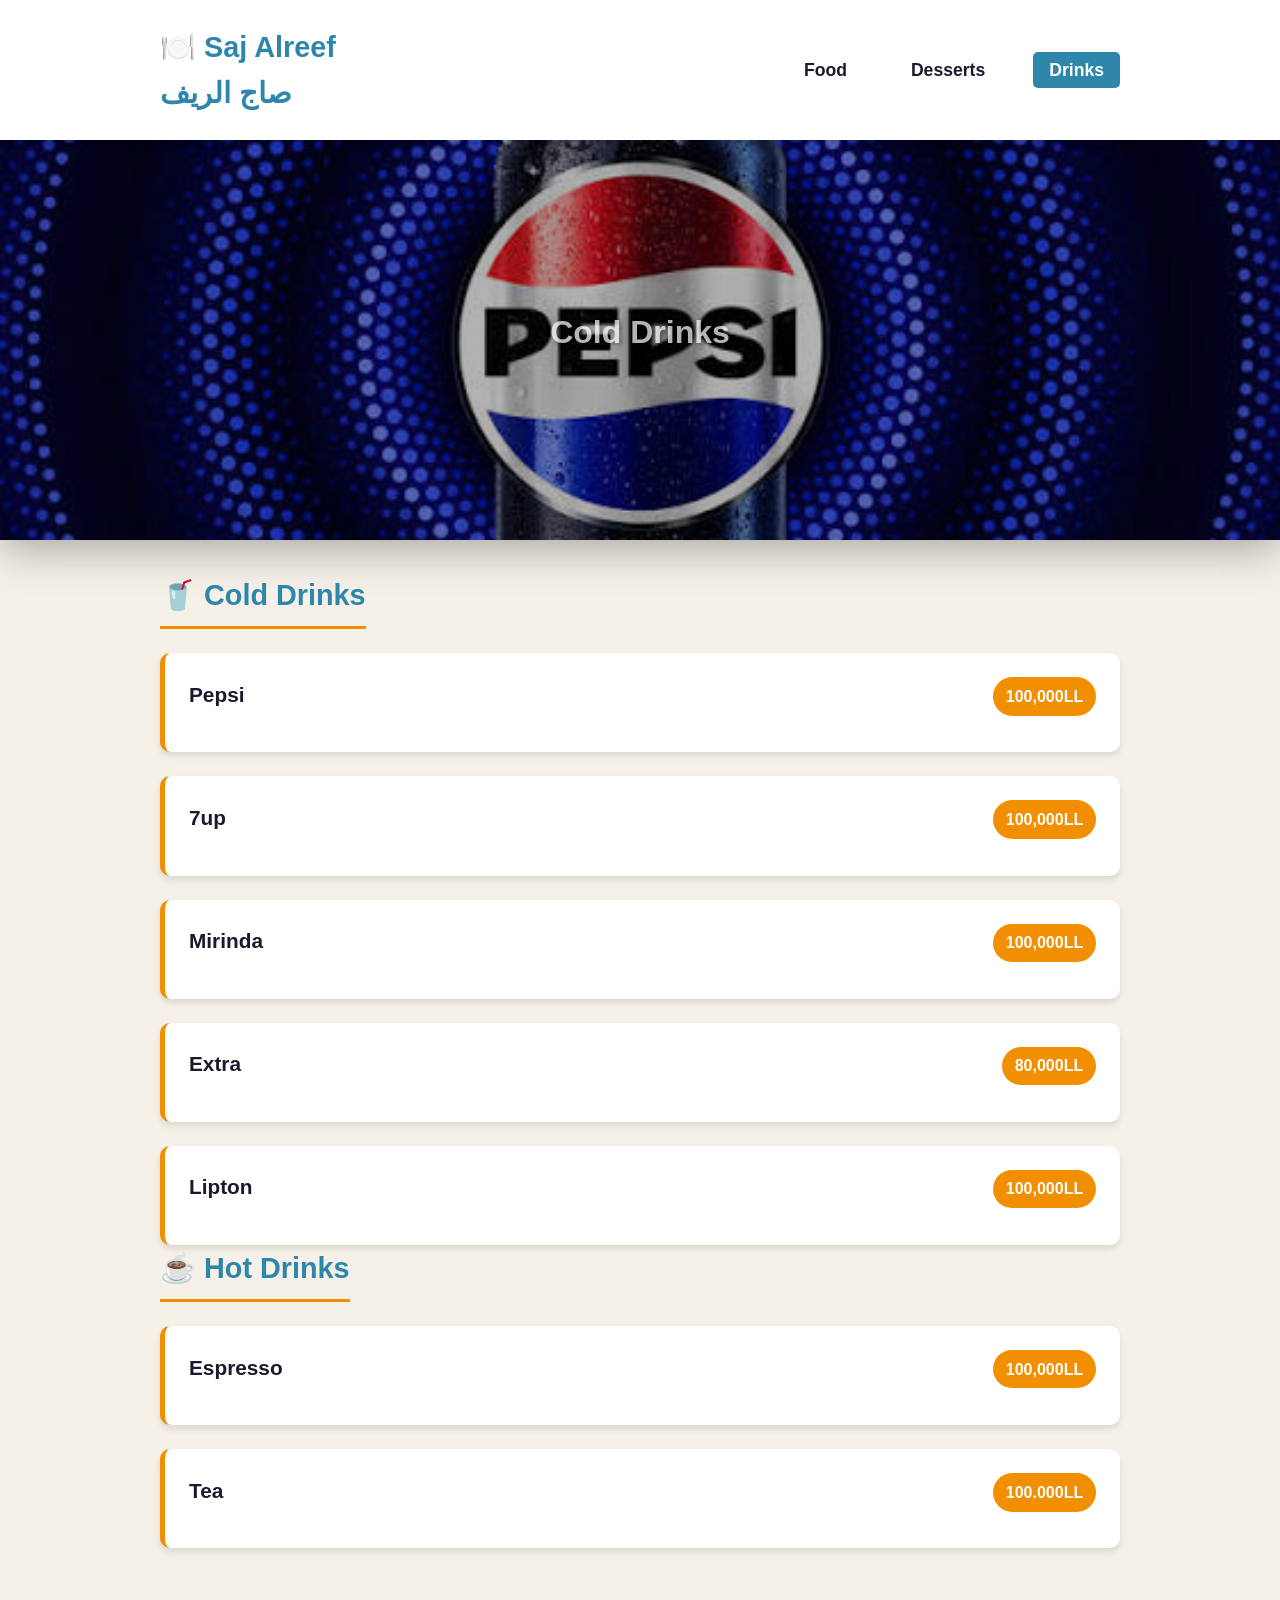
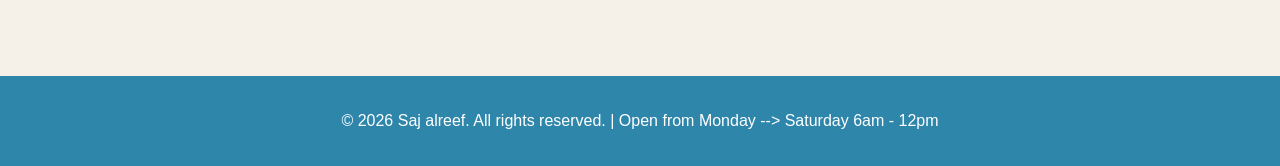
<file: page3.html>
<!DOCTYPE html>
<html lang="en">
<head>
    <meta charset="UTF-8">
    <meta name="viewport" content="width=device-width, initial-scale=1.0">
    <title>Saj alreef - Drinks Menu</title>
    <link rel="stylesheet" href="style.css">
    <link rel="stylesheet" href="slider.css">
</head>
<body>
    <!-- Navigation -->
    <nav class="navbar">
        <div class="container">
            <div class="nav-wrapper">
                <div class="logo">
                    <h1>🍽️ Saj Alreef <br> صاج الريف</h1>
                </div>
                <ul class="nav-links">
                    <li><a href="index.html">Food</a></li>
                    <li><a href="page2.html">Desserts</a></li>
                    <li><a href="page3.html" class="active">Drinks</a></li>
                </ul>
            </div>
        </div>
    </nav>

    <!-- Image Slider -->
    <section class="slider-container">
        <div class="slider-wrapper">
            <div class="slides" id="slides">
                

                <!-- Slide 2 -->
                <div class="slide" style="background-image: url('IMG_9159.JPG');">
                    <div class="slide-content">
                        <div class="slide-title">Cold Drinks</div>
                        <div class="slide-description"></div>
                    </div>
                </div>

                <!-- Slide 3 -->
                <div class="slide" style="background-image: url('OIP.jpg');">
                    <div class="slide-content">
                        <div class="slide-title">Hot Tea</div>
                        <div class="slide-description"></div>
                    </div>
                </div>

                <!-- Slide 4 -->
                <div class="slide" style="background-image: url('IMG_9164.jpg');">
                    <div class="slide-content">
                        <div class="slide-title">Hot Coffe</div>
                        <div class="slide-description"></div>
                    </div>
                </div>
            </div>

            <!-- Navigation Buttons -->
            <button class="nav-button prev" onclick="changeSlide(-1)">&#10094;</button>
            <button class="nav-button next" onclick="changeSlide(1)">&#10095;</button>
        </div>

        <!-- Dots Navigation -->
        <div class="dots-container" id="dots"></div>
    </section>

    <!-- Main Content -->
    <main class="container">
        <section class="menu-section">
            <!-- Cold Drinks -->
            <div class="category">
                <h3 class="category-title">🥤 Cold Drinks</h3>
                
                <div class="menu-items">
                    <div class="menu-item">
                        <div class="item-header">
                            <h4 class="item-name">Pepsi</h4>
                            <span class="item-price">100,000LL</span>
                        </div>
                        
                    </div>

                    <div class="menu-item">
                        <div class="item-header">
                            <h4 class="item-name">7up</h4>
                            <span class="item-price">100,000LL</span>
                        </div>
                        
                    </div>

                    <div class="menu-item">
                        <div class="item-header">
                            <h4 class="item-name">Mirinda</h4>
                            <span class="item-price">100,000LL</span>
                        </div>
                        
                    </div>

                    <div class="menu-item">
                        <div class="item-header">
                            <h4 class="item-name">Extra</h4>
                            <span class="item-price">80,000LL</span>
                        </div>
                        
                    </div>

                    <div class="menu-item">
                        <div class="item-header">
                            <h4 class="item-name">Lipton</h4>
                            <span class="item-price">100,000LL</span>
                        </div>
                        
                    </div>
            </div>

            <!-- Hot Drinks -->
            <div class="category">
                <h3 class="category-title">☕ Hot Drinks</h3>
                
                <div class="menu-items">
                    <div class="menu-item">
                        <div class="item-header">
                            <h4 class="item-name">Espresso</h4>
                            <span class="item-price">100,000LL</span>
                        </div>
                        
                    </div>

                    <div class="menu-item">
                        <div class="item-header">
                            <h4 class="item-name"> Tea</h4>
                            <span class="item-price">100.000LL</span>
                        </div>
                        
                    </div>
                </div>
            </div>

           
        </section>
    </main>

    <!-- Footer -->
    <footer class="footer">
        <p>&copy; 2026 Saj alreef. All rights reserved. | Open from Monday --> Saturday 6am - 12pm</p>
    </footer>

    <script>
        let currentSlide = 0;
        const slides = document.querySelectorAll('.slide');
        const totalSlides = slides.length;

        // Create dots
        const dotsContainer = document.getElementById('dots');
        for (let i = 0; i < totalSlides; i++) {
            const dot = document.createElement('button');
            dot.className = 'dot' + (i === 0 ? ' active' : '');
            dot.onclick = () => goToSlide(i);
            dotsContainer.appendChild(dot);
        }

        function changeSlide(n) {
            goToSlide(currentSlide + n);
        }

        function goToSlide(n) {
            const slidesElement = document.getElementById('slides');
            
            if (n >= totalSlides) {
                currentSlide = 0;
            } else if (n < 0) {
                currentSlide = totalSlides - 1;
            } else {
                currentSlide = n;
            }

            const offset = -currentSlide * 100;
            slidesElement.style.transform = `translateX(${offset}%)`;

            // Update dots
            document.querySelectorAll('.dot').forEach((dot, index) => {
                dot.classList.toggle('active', index === currentSlide);
            });
        }

        // Optional: Auto-play (changes slide every 5 seconds)
         setInterval(() => changeSlide(1), 3000);
    </script>
</body>
</html>
</file>
<file: style.css>
/* Global Styles */
* {
    margin: 0;
    padding: 0;
    box-sizing: border-box;
}

:root {
    --primary-color: #2E86AB;
    --secondary-color: #F18F01;
    --accent-color: #F18F01;
    --text-color: #1A1A2E;
    --light-bg: #F5F1E8;
    --white: #FFFFFF;
    --shadow: 0 4px 6px rgba(0, 0, 0, 0.1);
    --shadow-hover: 0 8px 12px rgba(0, 0, 0, 0.15);
}

body {
    font-family: 'Segoe UI', Tahoma, Geneva, Verdana, sans-serif;
    line-height: 1.6;
    color: var(--text-color);
    background-color: var(--light-bg);
}

.container {
    max-width: 1000px;
    margin: 0 auto;
    padding: 0 20px;
}

/* Navigation Bar */
.navbar {
    background-color: var(--white);
    box-shadow: var(--shadow);
    position: sticky;
    top: 0;
    z-index: 100;
}

.nav-wrapper {
    display: flex;
    justify-content: space-between;
    align-items: center;
    padding: 1.5rem 0;
}

.logo h1 {
    font-size: 1.8rem;
    color: var(--primary-color);
}

.nav-links {
    display: flex;
    list-style: none;
    gap: 2rem;
}

.nav-links a {
    text-decoration: none;
    color: var(--text-color);
    font-weight: 600;
    font-size: 1.1rem;
    padding: 0.5rem 1rem;
    border-radius: 5px;
    transition: all 0.3s ease;
}

.nav-links a:hover,
.nav-links a.active {
    background-color: var(--primary-color);
    color: var(--white);
}

/* Hero Section */
.hero {
    background: linear-gradient(135deg, var(--primary-color) 0%, var(--secondary-color) 100%);
    color: var(--white);
    padding: 4rem 2rem;
    text-align: center;
    margin-bottom: 3rem;
}

.hero-content h2 {
    font-size: 2.5rem;
    margin-bottom: 0.5rem;
}

.hero-content p {
    font-size: 1.3rem;
    opacity: 0.95;
}

/* Menu Section */
.menu-section {
    padding: 2rem 0;
}

/* Category */
.category {
    margin-bottom: 3rem;
}

.category-title {
    font-size: 1.8rem;
    color: var(--primary-color);
    margin-bottom: 1.5rem;
    padding-bottom: 0.5rem;
    border-bottom: 3px solid var(--accent-color);
    display: inline-block;
}

.menu-items {
    display: grid;
    gap: 1.5rem;
}

/* Menu Item */
.menu-item {
    background-color: var(--white);
    padding: 1.5rem;
    border-radius: 10px;
    box-shadow: var(--shadow);
    transition: all 0.3s ease;
    border-left: 5px solid var(--secondary-color);
    cursor: pointer;
    overflow: hidden;
}

.menu-item:hover {
    box-shadow: var(--shadow-hover);
    transform: translateY(-5px);
}

.item-image {
    width: 100%;
    height: 200px;
    object-fit: cover;
    border-radius: 8px;
    margin-bottom: 1rem;
    transition: transform 0.3s ease;
}

.menu-item:hover .item-image {
    transform: scale(1.05);
}

.item-header {
    display: flex;
    justify-content: space-between;
    align-items: baseline;
    margin-bottom: 0.8rem;
}

.item-name {
    font-size: 1.3rem;
    color: var(--text-color);
    flex: 1;
}

.item-price {
    background-color: var(--accent-color);
    color: var(--white);
    padding: 0.4rem 0.8rem;
    border-radius: 20px;
    font-weight: bold;
    font-size: 1rem;
    white-space: nowrap;
    margin-left: 1rem;
}


.manakesh-price {
    background-color: var(--accent-color);
    color: var(--white);
    padding: 0.4rem 0.8rem;
    border-radius: 20px;
    font-weight: bold;
    font-size: 1rem;
    white-space: nowrap;
    /*margin-left: 1rem;*/
    position:static;
    right:1.5rem;
    top:50%;
    
}


.item-ingredients {
    color: #666;
    font-size: 0.95rem;
    font-style: italic;
    margin: 0;
}

/* Modal Styles */
.modal {
    display: none;
    position: fixed;
    z-index: 1000;
    left: 0;
    top: 0;
    width: 100%;
    height: 100%;
    background-color: rgba(0, 0, 0, 0.7);
    animation: fadeIn 0.3s ease;
}

@keyframes fadeIn {
    from {
        opacity: 0;
    }
    to {
        opacity: 1;
    }
}

.modal-content {
    background-color: var(--white);
    margin: 5% auto;
    padding: 2rem;
    border-radius: 15px;
    max-width: 600px;
    box-shadow: 0 10px 40px rgba(0, 0, 0, 0.3);
    animation: slideIn 0.3s ease;
    position: relative;
}

@keyframes slideIn {
    from {
        transform: translateY(-50px);
        opacity: 0;
    }
    to {
        transform: translateY(0);
        opacity: 1;
    }
}

.close {
    color: var(--text-color);
    float: right;
    font-size: 2rem;
    font-weight: bold;
    cursor: pointer;
    transition: color 0.3s ease;
}

.close:hover,
.close:focus {
    color: var(--secondary-color);
}

.modal-image {
    width: 100%;
    height: 300px;
    object-fit: cover;
    border-radius: 10px;
    margin-bottom: 1.5rem;
}

.modal-details {
    text-align: center;
}

.modal-details h2 {
    font-size: 1.8rem;
    color: var(--primary-color);
    margin-bottom: 1rem;
}

.modal-ingredients {
    color: #666;
    font-style: italic;
    font-size: 1rem;
    margin-bottom: 1rem;
    line-height: 1.6;
}

.modal-price {
    font-size: 1.5rem;
    color: var(--secondary-color);
    font-weight: bold;
    background-color: var(--light-bg);
    padding: 1rem;
    border-radius: 10px;
}

/* Footer */
.footer {
    background-color: var(--primary-color);
    color: var(--white);
    text-align: center;
    padding: 2rem;
    margin-top: 3rem;
}

.footer p {
    margin: 0;
}

/* Responsive Design */
@media (max-width: 768px) {
    .nav-wrapper {
        flex-direction: column;
        gap: 1rem;
    }

    .nav-links {
        gap: 1rem;
    }

    .logo h1 {
        font-size: 1.5rem;
    }

    .hero-content h2 {
        font-size: 2rem;
    }

    .hero-content p {
        font-size: 1.1rem;
    }

    .item-header {
        flex-direction: column;
        align-items: flex-start;
    }

    .item-price {
        margin-left: 0;
        margin-top: 0.5rem;
    }

    .category-title {
        font-size: 1.5rem;
    }

    .item-name {
        font-size: 1.1rem;
    }

    .item-image {
        height: 180px;
    }

    .modal-content {
        width: 90%;
        margin: 20% auto;
        padding: 1.5rem;
    }

    .modal-image {
        height: 250px;
    }

    .modal-details h2 {
        font-size: 1.5rem;
    }
}

@media (max-width: 480px) {
    .container {
        padding: 0 15px;
    }

    .hero {
        padding: 2rem 1rem;
    }

    .hero-content h2 {
        font-size: 1.5rem;
    }

    .hero-content p {
        font-size: 1rem;
    }

    .nav-links {
        gap: 0.5rem;
    }

    .nav-links a {
        font-size: 1rem;
        padding: 0.4rem 0.8rem;
    }

    .logo h1 {
        font-size: 1.3rem;
    }

    .menu-item {
        padding: 1rem;
    }

    .item-price {
        font-size: 0.9rem;
        padding: 0.3rem 0.6rem;
    }

    .item-name {
        font-size: 1rem;
    }

    .item-ingredients {
        font-size: 0.85rem;
    }

    .item-image {
        height: 150px;
        margin-bottom: 0.8rem;
    }

    .modal-content {
        width: 95%;
        margin: 30% auto;
        padding: 1rem;
    }

    .modal-image {
        height: 200px;
        margin-bottom: 1rem;
    }

    .modal-details h2 {
        font-size: 1.3rem;
    }

    .modal-price {
        font-size: 1.2rem;
    }

    .close {
        font-size: 1.5rem;
    }
}
</file>
<file: slider.css>
/* Image Slider Styles */

.slider-container {
    width: 100%;
    background: linear-gradient(135deg, #1e3a8a 0%, #ea580c 100%);
    border-radius: 0;
    overflow: hidden;
    box-shadow: 0 10px 40px rgba(0, 0, 0, 0.3);
}

.slider-wrapper {
    position: relative;
    width: 100%;
    overflow: hidden;
    background: linear-gradient(135deg, #1e3a8a 0%, #ea580c 100%);
}

.slides {
    display: flex;
    transition: transform 0.5s ease-in-out;
    width: 100%;
}

.slide {
    min-width: 100%;
    aspect-ratio: 16 / 5;
    background-size: cover;
    background-position: center;
    display: flex;
    align-items: center;
    justify-content: center;
    color: white;
    font-size: 24px;
    font-weight: bold;
    position: relative;
}

.slide::before {
    content: '';
    position: absolute;
    top: 0;
    left: 0;
    right: 0;
    bottom: 0;
    background: rgba(0, 0, 0, 0.3);
    z-index: 1;
}

.slide-content {
    position: relative;
    z-index: 2;
    text-align: center;
    padding: 40px 20px;
}

.slide-title {
    font-size: 32px;
    font-weight: bold;
    margin-bottom: 15px;
    text-shadow: 2px 2px 4px rgba(0, 0, 0, 0.5);
    opacity: 0.7;
}
.hero-content h2 {
    opacity: 0.7;
}
.slide-description {
    font-size: 16px;
    max-width: 800px;
    margin: 0 auto;
    text-shadow: 1px 1px 3px rgba(0, 0, 0, 0.5);
    opacity: 0.8;
}

/* Navigation Buttons */
.nav-button {
display: none;
}

/* Mobile responsive */
@media (max-width: 768px) {
    .nav-button {
        font-size: 16px;
        padding: 6px 10px;
    }
}

@media (max-width: 480px) {
    .nav-button {
        font-size: 14px;
        padding: 5px 8px;
    }
}

.nav-button:hover {
    background: rgba(255, 255, 255, 0.95);
}

.prev {
    left: 3px;
}

.next {
    right: 3px;
}

/* Dots Navigation */
.dots-container {
    display: flex;
    justify-content: center;
    gap: 10px;
    padding: 20px;
    background: linear-gradient(135deg, #2E86AB 0%, #F18F01 100%);
    display:none;
}

.dot {
    width: 12px;
    height: 12px;
    border-radius: 50%;
    background: rgba(255, 255, 255, 0.5);
    cursor: pointer;
    transition: background 0.3s ease;
    border: none;
    padding: 0;
}

.dot.active {
    background: rgba(255, 255, 255, 1);
}

.dot:hover {
    background: rgba(255, 255, 255, 0.8);
}

/* Responsive Design */
@media (max-width: 768px) {
    .slide {
        aspect-ratio: 16 / 7;
    }

    .slide-title {
        font-size: 24px;
    }

    .slide-description {
        font-size: 14px;
    }

    .nav-button {
        font-size: 14px;
        padding: 5px 8px;
    }

    .slide-content {
        padding: 30px 15px;
    }
}

@media (max-width: 480px) {
    .slide {
        aspect-ratio: 16 / 9;
    }

    .slide-title {
        font-size: 20px;
        margin-bottom: 10px;
    }

    .slide-description {
        font-size: 12px;
    }

    .nav-button {
        font-size: 14px;
        padding: 5px 18px;
        left: 3px;
    }

    .next {
        right: 3px;
    }

    .slide-content {
        padding: 20px 10px;
    }

    .dots-container {
        padding: 15px;
        gap: 8px;
    }

    .dot {
        width: 10px;
        height: 10px;
    }
}
</file>
